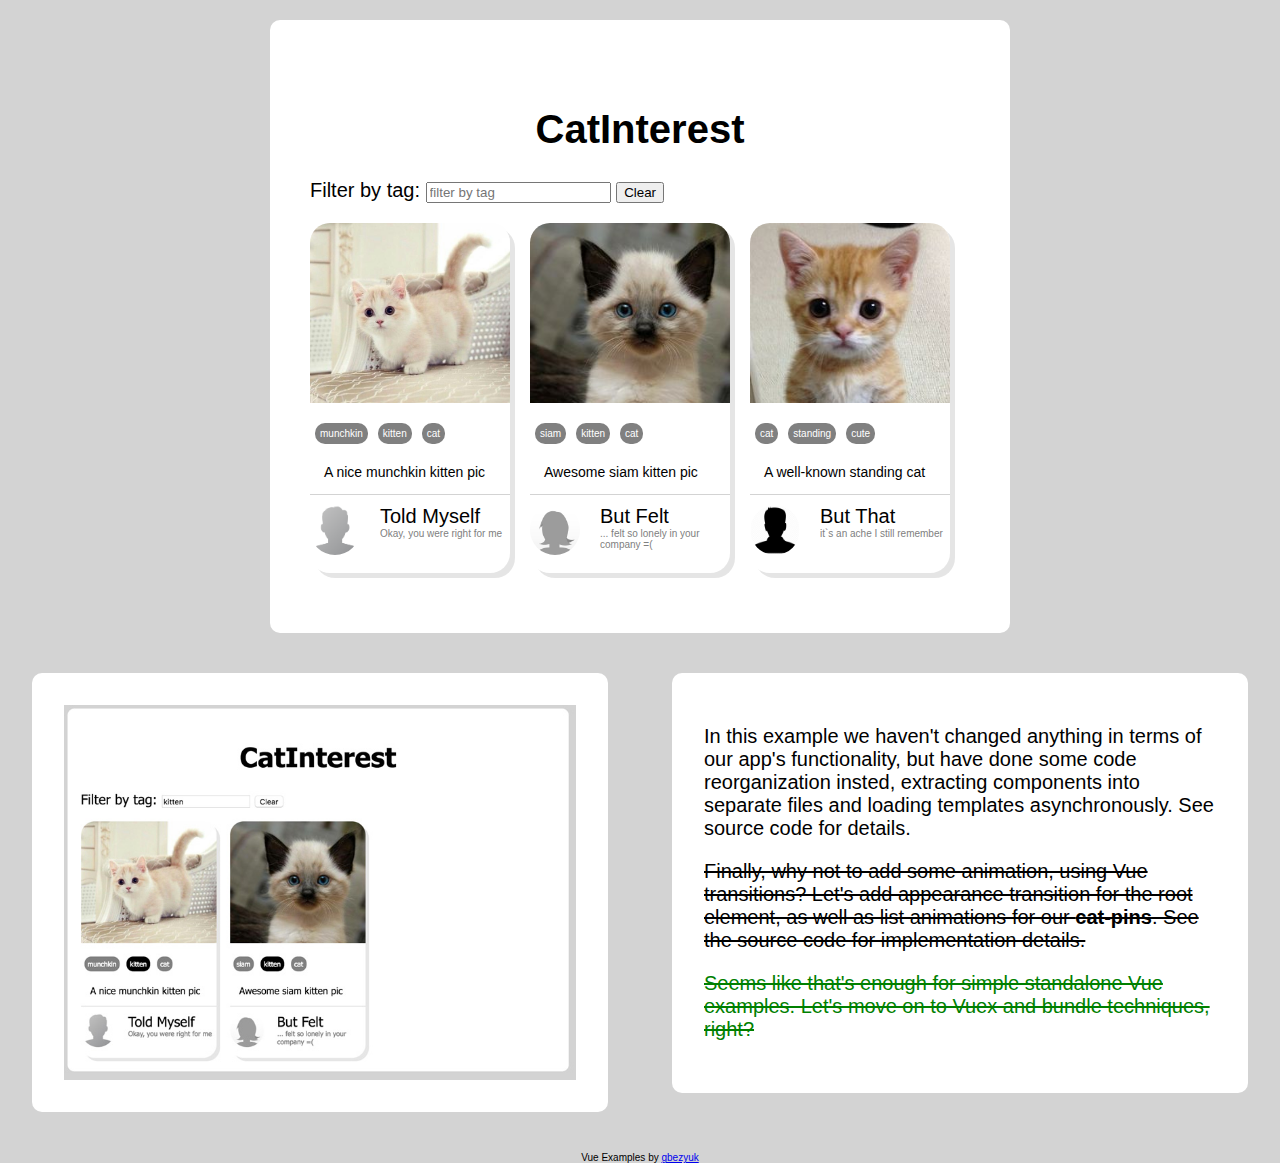
<file: index.html>
<html>

<head>
    <title>Standalone Vue Component Example</title>    
    <link rel="stylesheet" href="/assets/css/style.css" type="text/css">
    <link rel="stylesheet" href="/assets/css/animations.css" type="text/css">
</head>

<body>
    <div id="app">
        <App></App>
    </div>

    <div id="meta">
        <div class="image">
            <img src="/assets/img/step2.2.jpg">
        </div>
        <div class="description">
            <p class="current-step-message">
                In this example we haven't changed anything in terms of our app's functionality, but have done some code reorganization insted, extracting components into separate files and loading templates asynchronously. See source code for details.
            </p>
            <p class="previous-step-message">
                Finally, why not to add some animation, using Vue transitions? Let's add appearance transition for the root element, as well as list animations for our <b>cat-pins</b>. See the source code for implementation details.
            </p>
            <p class="previous-step-message task-message">
                Seems like that's enough for simple standalone Vue examples. Let's move on to Vuex and bundle techniques, right?
            </p>           
        </div>
    </div>

    <footer id="footer">
        Vue Examples by <a href="http://github.com/gbezyuk">gbezyuk</a>
    </footer>

    <script src="./vendor/vue@2.0.5.js"></script>
    <script src="./vendor/ajax@0.0.0.min.js"></script>
    <script type="text/javascript" src="/components/AuthorSignature.js"></script>
    <script type="text/javascript" src="/components/CatPin.js"></script>
    <script type="text/javascript" src="/components/App.js"></script>
    
    <script type="text/javascript">
        new Vue({el: '#app'})                
    </script>

</body>

</html>
</file>
<file: assets/css/style.css>
html {
    margin: 0;
    padding: 0;
}

body {
    margin: 0;
    padding: 0;
    font-size: 20px;
    font-family: Tahoma, Arial, sans-serif;
    background-color: lightgray;
}

#app {
    max-width: 700px;
    margin: 1em auto;
    padding: 1em;
    background-color: white;
    border-radius: 10px;
}
    #app h1 {
        text-align: center;
    }

    #app p {
        text-align: justify;
    }   

#meta {
    margin: 2em auto;
    overflow: hidden;
}
    #meta .image {
        float: left;
        background-color: white;
        border-radius: 10px;
    }
        #meta .image img {
           width: 100%;
        }    

    #meta .description {
        float: right;
        background-color: white;
        border-radius: 10px;
    }

        #meta .description .current-step-message {

        }

        #meta .description .previous-step-message {
            text-decoration: line-through;
        }

        #meta .description .task-message {
            color: green;
        }

    @media (max-width: 1440px) {
        #meta .image {
           max-width: 40%;
           padding: 2.5%;
           margin: 0 2.5%;
        }
        #meta .description {
           max-width: 40%;
           padding: 2.5%;
           margin: 0 2.5%;
        }                
    }

#footer {
    text-align: center;
    font-size: 10px;    
}
</file>
<file: assets/css/animations.css>
.fade-enter-active, .fade-leave-active {
  transition: opacity .5s
}
.fade-enter, .fade-leave-active {
  opacity: 0
}

.list-complete-item {
  transition: all 1s;
  display: inline-block;
  margin-right: 10px;
}
.list-complete-enter, .list-complete-leave-active {
  opacity: 0;
  transform: translateY(30px);
}
.list-complete-leave-active {
  position: absolute;
}
.list-enter-active, .list-leave-active {
  transition: all 1s;
}
.list-enter, .list-leave-active {
  opacity: 0;
  transform: translateY(30px);
}
</file>
